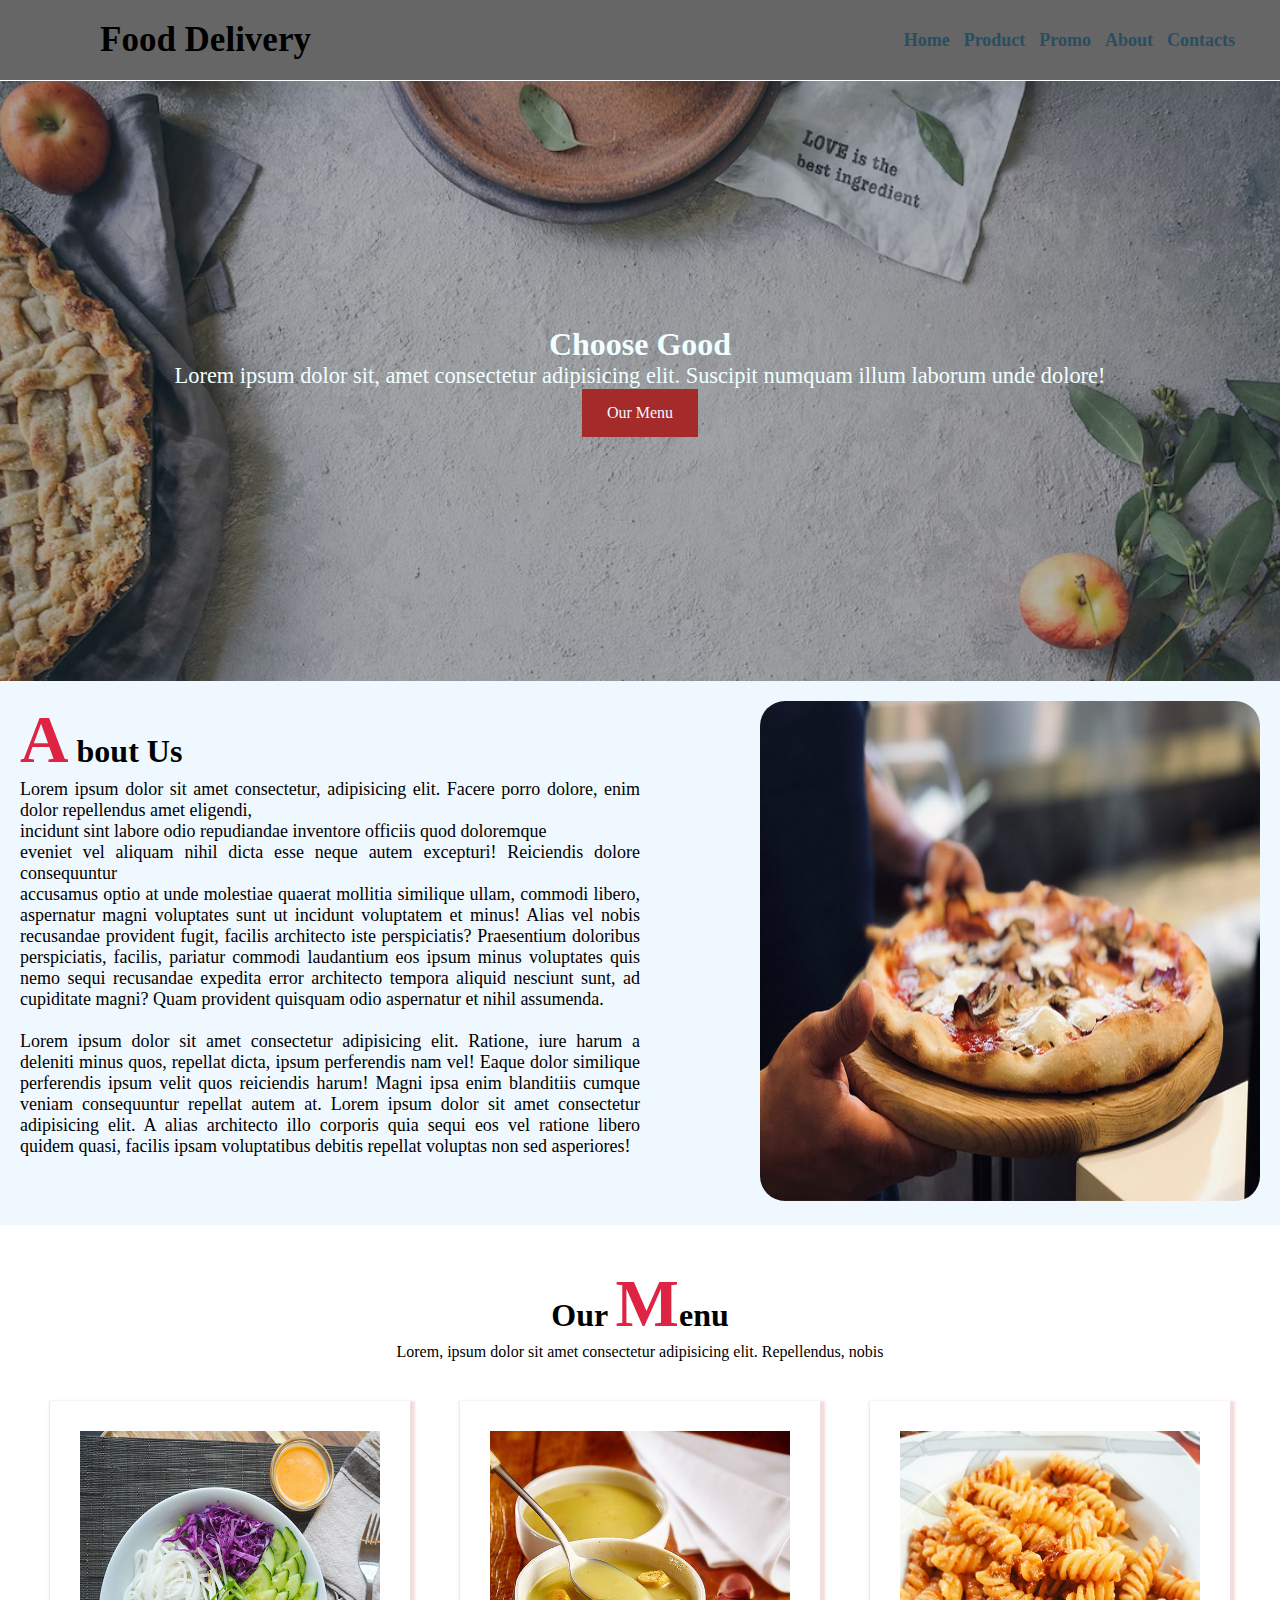
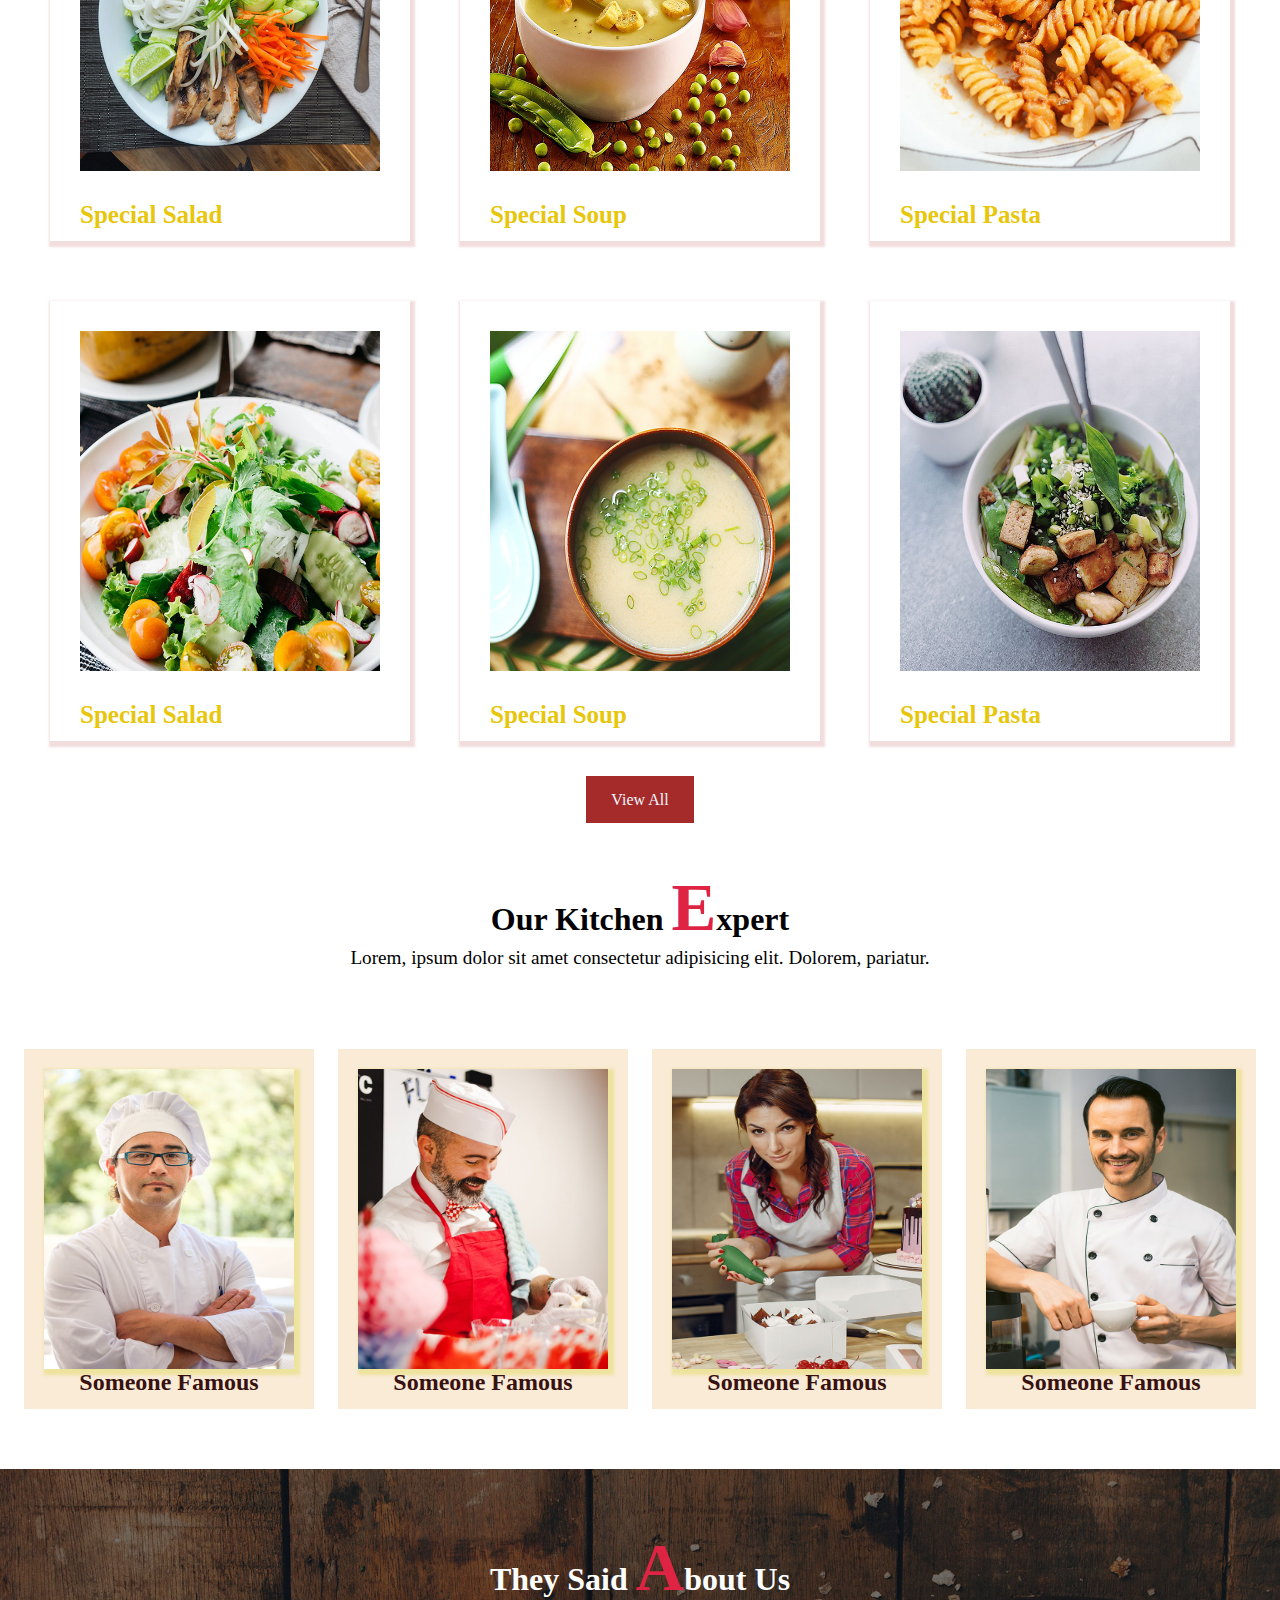
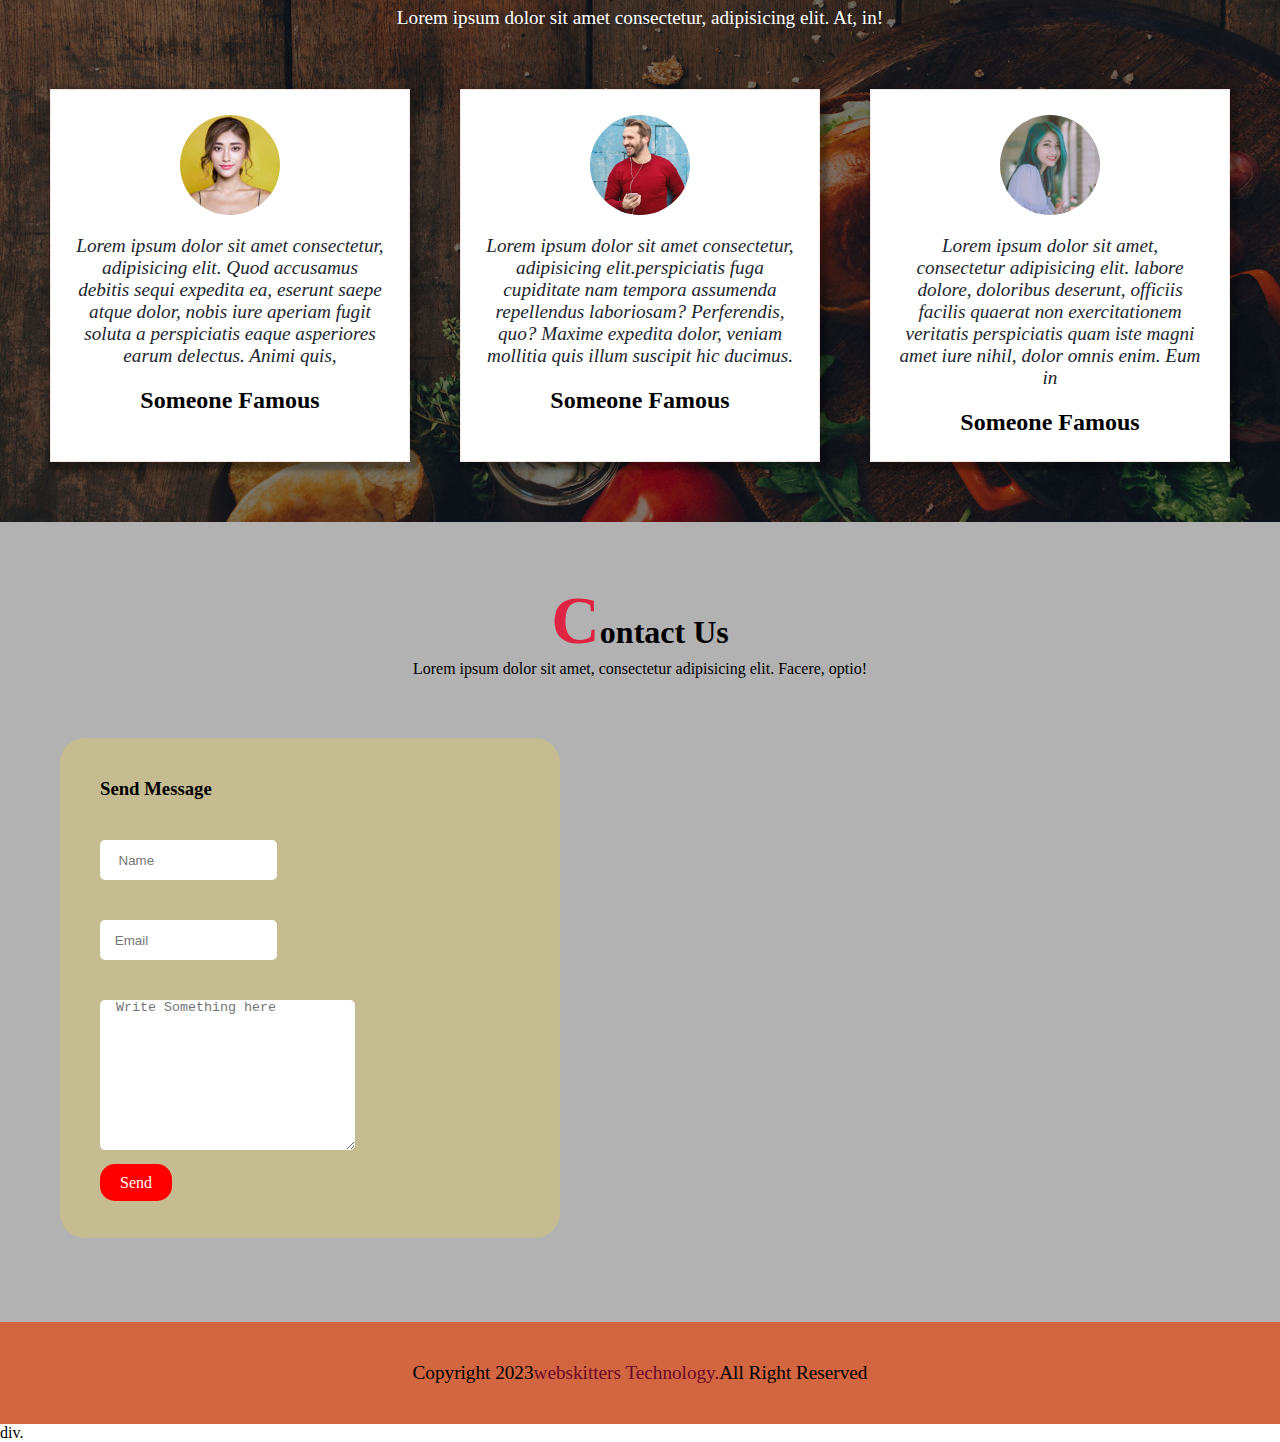
<file: index.html>
<!DOCTYPE html>
<html lang="en">
<head>
    <meta charset="UTF-8">
    <meta http-equiv="X-UA-Compatible" content="IE=edge">
    <meta name="viewport" content="width=device-width, initial-scale=1.0">
    <title>Food Delivery</title>
    <link rel="stylesheet" href="css/style.css">
    <link rel="stylesheet" href="css/media.css">
    
    <link rel="stylesheet" href="https://cdnjs.cloudflare.com/ajax/libs/font-awesome/6.4.0/css/all.min.css" integrity="sha512-iecdLmaskl7CVkqkXNQ/ZH/XLlvWZOJyj7Yy7tcenmpD1ypASozpmT/E0iPtmFIB46ZmdtAc9eNBvH0H/ZpiBw==" crossorigin="anonymous" referrerpolicy="no-referrer" />
    <script src="https://ajax.googleapis.com/ajax/libs/jquery/3.5.1/jquery.min.js"></script>
    <link rel="stylesheet" href="https://cdn.jsdelivr.net/npm/bootstrap@4.6.2/dist/css/bootstrap.min.css" integrity="sha384-xOolHFLEh07PJGoPkLv1IbcEPTNtaed2xpHsD9ESMhqIYd0nLMwNLD69Npy4HI+N" crossorigin="anonymous">
</head>
<body>
    <nav>
        <input type="checkbox" id="check">
        <label for="check" class="chkbtn">
            <i class="fa-solid fa-list"></i>
        </label>
        <label class="logo">Food Delivery</label>
        <ul>
            <li><a href="active">Home</a></li>
            <li><a href="">Product</a></li>
            <li><a href="">Promo</a></li>
            <li><a href="">About</a></li>
            <li><a href="">Contacts </a></li>
            
        </ul>
    </nav>
    <section class="banner" id="banner">
        <div class="content">
           <h1>Choose Good</h1> 
           <p>Lorem ipsum dolor sit, amet consectetur adipisicing elit. Suscipit numquam illum laborum unde dolore!</p>
            <a href="">Our Menu</a>
        </div>
    </section>
    <section class="sec-1_wrapper">
        <div class="about">
            <div class="about_1">
                <h1> <span>A</span> bout Us</h1>
                <p>Lorem ipsum dolor sit amet consectetur, adipisicing elit. Facere porro dolore, enim dolor repellendus amet eligendi, <br> incidunt sint labore odio repudiandae inventore officiis quod doloremque <br> eveniet vel aliquam nihil dicta esse neque autem excepturi! Reiciendis dolore consequuntur <br> accusamus optio at unde molestiae quaerat mollitia similique ullam, commodi libero, aspernatur magni voluptates sunt ut incidunt voluptatem et minus! Alias vel nobis recusandae provident fugit, facilis architecto iste perspiciatis? Praesentium doloribus perspiciatis, facilis, pariatur commodi laudantium eos ipsum minus voluptates quis nemo sequi recusandae expedita error architecto tempora aliquid nesciunt sunt, ad cupiditate magni? Quam provident quisquam odio aspernatur et nihil assumenda. <br><br>
                Lorem ipsum dolor sit amet consectetur adipisicing elit. Ratione, iure harum a deleniti minus quos, repellat dicta, ipsum perferendis nam vel! Eaque dolor similique perferendis ipsum velit quos reiciendis harum! Magni ipsa enim blanditiis cumque veniam consequuntur repellat autem at. Lorem ipsum dolor sit amet consectetur adipisicing elit. A alias architecto illo corporis quia sequi eos vel ratione libero quidem quasi, facilis ipsam voluptatibus debitis repellat voluptas non sed asperiores!</p>
            </div>
            <div class="about_2">
                <img src="img/img1.jpg" alt="" >
            </div>
        </div>
    </section>
    <section class="sec-2_wrapper">
        <div class="Our">
            <h1>Our <span>M</span>enu</h1>
        <p>Lorem, ipsum dolor sit amet consectetur adipisicing elit. Repellendus, nobis</p>
        </div>
        <div class="our_menu1">
         <div class="menu1 menu">
            <img src="img/menu1.jpg" alt="">
            <h4>Special Salad</h4>
         </div>
         <div class="menu2 menu">
            <img src="img/menu2.jpg" alt="">
            <h4>Special Soup</h4>
         </div>
         <div class="menu3 menu">
            <img src="img/menu3.jpg" alt="">
            <h4>Special Pasta</h4>
         </div>
        </div>
        <div class="our_menu2">
         <div class="menu4 menu">
            <img src="img/menu4.jpg" alt="">
            <h4>Special Salad</h4>
         </div>
         <div class="menu5 menu">
            <img src="img/menu5.jpg" alt="">
            <h4>Special Soup</h4>
         </div>
         <div class="menu6 menu">
            <img src="img/menu6.jpg" alt="">
            <h4>Special Pasta</h4>
         </div>
        </div>
        <div class="sec-2_a">
            <div><a href="">View All</a></div>
        </div>
    </section>
    <section class="sec-3_wrapper">
       <div class="expert_menu">
        <h1> Our Kitchen <span>E</span>xpert</h1>
        <p>Lorem, ipsum dolor sit amet consectetur adipisicing elit. Dolorem, pariatur.</p>
       </div>
    <div class="expert">
        <div class="someone1 someone">
            <img src="img/expert1.jpg" alt="" >
            <h4>Someone Famous</h4>

        </div>
        <div class="someone2 someone">
            <img src="img/expert2.jpg" alt="" >
            <h4>Someone Famous</h4>
        </div>
        <div class="someone3 someone">
            <img src="img/expert3.jpg" alt="">
            <h4>Someone Famous</h4>
        </div>
        <div class="someone4 someone">
            <img src="img/expert4.jpg" alt="" >
            <h4>Someone Famous</h4>
        </div>
    </div>
    </section>
    <section class="sec-4_wrapper">
        <div class="they">
            <h1>They Said <span>A</span>bout Us</h1>
            <p>Lorem ipsum dolor sit amet consectetur, adipisicing elit. At, in!</p>
        </div>
        <div class="said">
            <div class="said-content">
             <img src="img/testi1.jpg" alt="">
             <p>Lorem ipsum dolor sit amet consectetur, adipisicing elit. Quod accusamus debitis sequi expedita ea, eserunt saepe atque dolor, nobis iure aperiam fugit soluta a perspiciatis eaque asperiores earum delectus. Animi  quis, </p>
              <h4>Someone Famous</h4>
            </div>
            <div class="said-content">
             <img src="img/testi2.jpg" alt="">
             <p>Lorem ipsum dolor sit amet consectetur, adipisicing elit.perspiciatis fuga cupiditate nam tempora assumenda repellendus laboriosam? Perferendis, quo? Maxime expedita dolor, veniam mollitia quis illum suscipit hic ducimus. </p>
             <h4>Someone Famous</h4>
            </div>
            <div class="said-content">
            <img src="img/testi3.jpg" alt="">
            <p>Lorem ipsum dolor sit amet, consectetur adipisicing elit. labore dolore, doloribus deserunt, officiis facilis quaerat non exercitationem veritatis perspiciatis quam iste magni amet iure nihil, dolor omnis enim. Eum in </p>
            <h4>Someone Famous</h4>
        </div>
        </div>
    </section>
   <section class="sec-5_wrapper">
    <div class="contact_menu">
        <h1><span>C</span>ontact Us</h1>
        <p>Lorem ipsum dolor sit amet, consectetur adipisicing elit. Facere, optio!</p>
    </div>
    <div class="contact">
        <div class="form">
            <h3>Send Message</h3>
           <div> <input type="text" placeholder="     Name"> </div>
            <div><input type="email" placeholder="    Email"> </div>
           <div><textarea name="" id="" cols="30" rows="10" placeholder="  Write Something here"></textarea></div>
       <div class="form_a"> <a href="">Send</a> </div>
        </div>
        
    </div>
   </section>
   <footer class="last">
    <div class="copy">Copyright 2023 </div>
    <div class="webskitter"> webskitters Technology.</div>
    <div class="reserved">All Right Reserved</div>
   </footer>
   div.
  
</body>
</html>
</file>
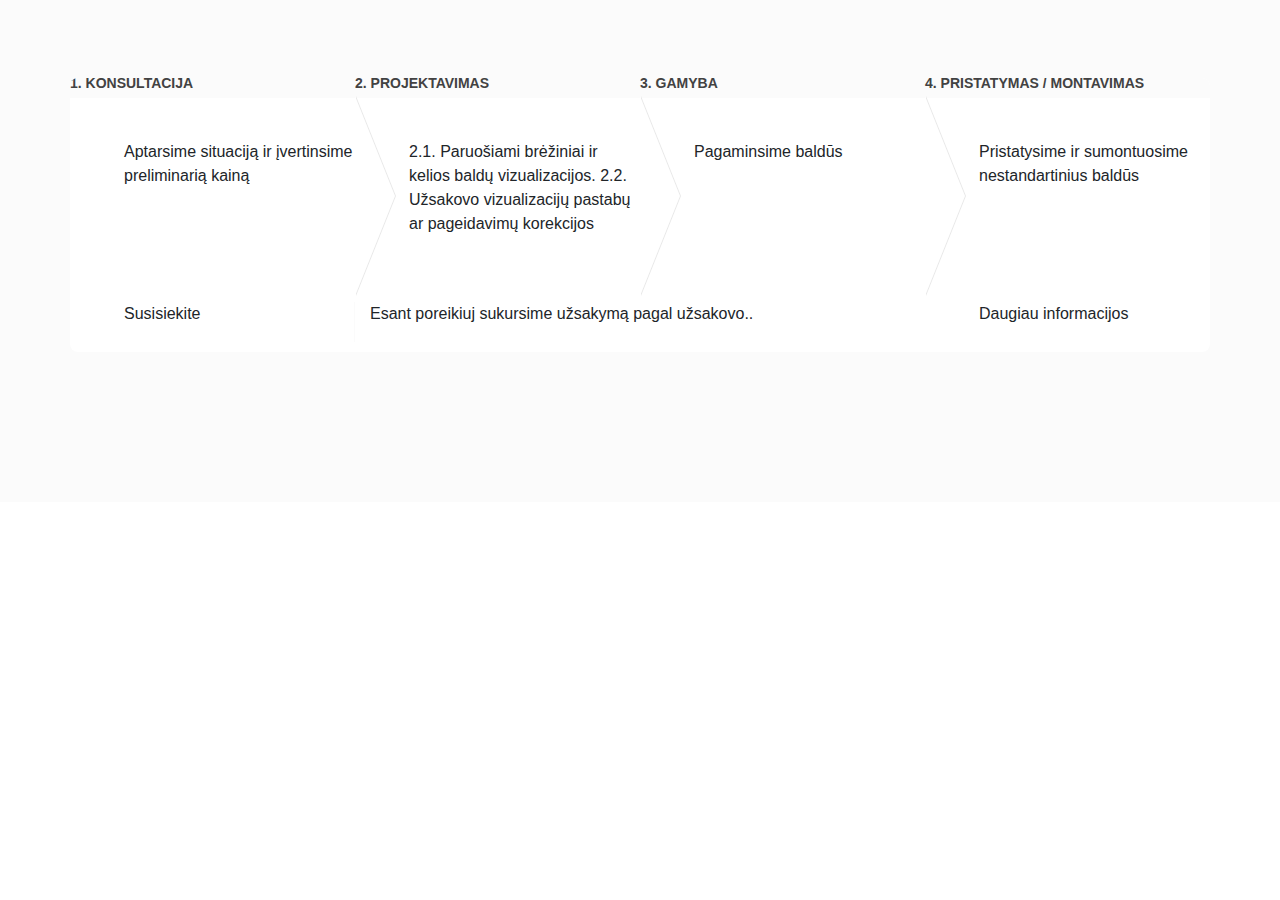
<file: css/Untitled-1.html>
<!DOCTYPE html>
<html lang="en">
<head>
    <meta charset="UTF-8">
    <meta http-equiv="X-UA-Compatible" content="IE=edge">
    <meta name="viewport" content="width=device-width, initial-scale=1.0">
    <title>Document</title>
    <link rel="stylesheet" href="https://maxcdn.bootstrapcdn.com/bootstrap/4.3.1/css/bootstrap.min.css" />
    <style>
        #work-process {
          padding: 78px 0 150px 0;
          background-color: #fbfbfb;
        }
        
        h2 {
          font-size: 14px;
          font-weight: bold;
          line-height: normal;
          color: #424242;
        }
        
        .container {
          border-radius: 8px;
          background-color: #ffffff;
          overflow: hidden;
        }
        
        .col-lg-3 {
          padding-left: 54px;
          background-color: #ffffff;
        }
        
        .styledContainer .col-lg-3:not(:last-child):after {
          content: " ";
          display: block;
          width: 0;
          height: 0;
          border-top: 100px solid transparent;
          border-bottom: 100px solid transparent;
          border-left: 40px solid #ffffff;
          position: absolute;
          top: 50%;
          margin-top: -100px;
          left: 100%;
          z-index: 2;
        }
        
        .styledContainer .col-lg-3:not(:last-child):before {
          content: " ";
          display: block;
          width: 0;
          height: 0;
          border-top: 100px solid transparent;
          border-bottom: 100px solid transparent;
          border-left: 40px solid #e9e9e9;
          position: absolute;
          top: 50%;
          margin-top: -100px;
          margin-left: 1px;
          left: 100%;
          z-index: 1;
        }
        
        .styledContainer .col-lg-3 {
          padding: 0;
        }
        
        .styledContainer .col-lg-3 p,
        .styledContainer .col-lg-6 p {
          padding-left: 54px;
        }
        
        #work-process>.container>.styledContainer {
          border-top: 20px solid #fbfbfb;
          padding-top: 30px;
          padding-bottom: 40px;
        }
        
        .styledContainer .headingBox {
          position: absolute;
          top: -50px;
        }
        
        .separateBorder {
          border-right: 1px solid #fbfbfb;
        }
        
        @media screen AND (max-width:991px) {
          .styledContainer .headingBox {
            top: auto;
          }
          .styledContainer .headingContainer {
            background-color: #fbfbfb;
          }
          .styledContainer .headingContainer {
            height: 20px;
          }
          .separateBorder {
            border-right: none;
          }
        }
        
        @media screen AND (min-width:1200px) {
          #work-process>.container>.styledContainer {
            border-top: 20px solid #fbfbfb;
            padding-top: 42px;
          }
          .styledContainer .headingBox {
            position: absolute;
            top: -65px;
          }
        }
        
        .bottomRow {
          padding: 10px 0;
        }
      </style>



</head>
<body>
    




<section id="work-process">
  <div class="container ">
    <div class="row styledContainer">
      <div class="col-lg-3">
        <div class='headingContainer'>
          <div class='headingBox'>
            <h2>1. KONSULTACIJA</h2>
          </div>
        </div>
        <p>Aptarsime situaciją ir įvertinsime preliminarią kainą</p>
      </div>
      <div class="col-lg-3">
        <div class='headingContainer'>
          <div class='headingBox'>
            <h2>2. PROJEKTAVIMAS</h2>
          </div>
        </div>
        <p>2.1. Paruošiami brėžiniai ir kelios baldų vizualizacijos. 2.2. Užsakovo vizualizacijų pastabų ar pageidavimų korekcijos</p>
      </div>
      <div class="col-lg-3">
        <div class='headingContainer'>
          <div class='headingBox'>
            <h2>3. GAMYBA</h2>
          </div>
        </div>
        <p>Pagaminsime baldūs</p>
      </div>
      <div class="col-lg-3">
        <div class='headingContainer'>
          <div class='headingBox'>
            <h2>4. PRISTATYMAS / MONTAVIMAS</h2>
          </div>
        </div>
        <p>Pristatysime ir sumontuosime nestandartinius baldūs</p>
      </div>
    </div>
    <div class="row bottomRow">
      <div class="col-lg-3 separateBorder">
        <p>Susisiekite</p>
      </div>
      <div class="col-lg-6">
        <p>Esant poreikiuj sukursime užsakymą pagal užsakovo..</p>
      </div>
      <div class="col-lg-3">
        <p>Daugiau informacijos</p>
      </div>
    </div>
  </div>
</section>
</body>
</html>
</file>
<file: css/style.css>
*{
    margin: 0;
    padding: 0;
    box-sizing: border-box;
    scroll-behavior: smooth;
}
/* navbar start */
nav{
    background-color: rgba(0, 0, 0,0.6);
    height: 80px;
    width: 100%;

}
label.logo{
    color: black;
    font-size: 35px;
    line-height: 80px;
    padding: 0px 100px;
    font-weight: bold;

}
nav ul{
    float: right;
    margin-right: 40px;
}
nav ul li{
    display: inline-block;
    margin: 30px 5px;
}
nav ul li a{
    color: rgb(41, 77, 97);
    font-size: 18px;
    text-transform: capitalize;
    font-weight: 600;
    text-decoration: none;

}
nav ul li a:hover{
    color: rgb(88, 110, 54);
}
.chkbtn{
    font-size: 40px;
    float: right;
    color: white;
    line-height: 80px;
    margin-right: 100px;
    cursor: pointer;
    display: none;
}
#check{
    display: none;
}


/* .header_wrapper{
    
	background-color: rgba(0,0,0,0.1);
	width: 100%;
	padding: 40px 0px;
	display: flex;
    flex-wrap: wrap;
	justify-content:space-between;
	align-items:center;
	transition:0.5s;
}

.logo{
    text-decoration: none;
    font-size: 25px;
    color:rgb(223, 36, 67) ;
    
}
.logo span{
    color: rgb(203, 16, 78);
   font-weight: 400;
   font-size: 2em;

}
.navigation {
display: flex;
flex-wrap: wrap;

}
.navigation li{
    list-style: none;
    padding: 0 20px;

}
.navigation li a{
    text-decoration: none;
    color: black;
    

} */
.banner{
    position: relative;
   width: 100%;
   /* min-height: 100vh; */
   display: flex;
   justify-content: center;
   align-items: center;
    background-image: url(../img/banner.avif);
    background-color: rgba(0, 0, 0, 0.3);
    background-blend-mode: multiply;
    background-size: cover;
    background-position: center center;
    background-attachment: fixed;
    height: 600px;
    /* opacity: 0.9; */
    
}
.content{
    display: flex;
    flex-wrap: wrap;
    flex-direction: column;
    justify-content: center;
    align-items: center;
   text-align: center;
   color: azure;
   

}
.content h1{
    font-size: 2em;
}
.content p{
    font-size: 1.4em;
}
.content a{
    padding: 15px 25px 15px 25px;
    background-color: brown;
    text-decoration: none;
    color: aliceblue;
    transition: all 2s;


}
.content a:hover{
    letter-spacing: 3px;
    background-color: rgb(240, 149, 149);
    font-size: 1em;
    color: brown;
}
/* section-1 start */
.sec-1_wrapper{

}
.about{
    display: flex;
    flex-wrap: wrap;
    justify-content: space-between;
    position: relative;
    width: 100%;
    padding: 20px;
    background-color: aliceblue;
}

.about_1{
 width: 50%;
}
.about_1 h1{
    font-size: 2em;
}
 span{
    color:rgb(223, 36, 67) ;
    font-size:2.1em ;
   
}
.about_1 p{
    text-align: justify;
    font-size: 18px;
}
.about_2 img{
  border-radius: 25px;
  height: 500px;
  width: 500px;
    
}
/* section-2 */
.sec-2_wrapper{

}
.Our{
    display: flex;
    flex-wrap: wrap;
    text-align: center;
    flex-direction: column;
    align-items: center;
    border: 0px solid black;
    padding-top: 40px;
    padding-bottom: 40px;
}
.Our h1{
    font-size: 2em;
    color: black;
}
.our_menu1{
display: flex;
flex-wrap: wrap;
justify-content: space-evenly;
}
.menu{
    height: 440px;
    width: 360px;
    margin-bottom: 30px;
    background-color: white;
    box-shadow: 2px 3px 2px 3px rgba(230, 188, 188, 0.5);
}
.menu img{
height: 340px;
width: 300px;
display: flex;
 align-items: center;
justify-content: center;
margin: 30px auto;
   
}
.menu h4{
  margin-left: 30px;
  font-size: 25px;
  color: rgb(231, 198, 12);
}
.our_menu2 {
    display: flex;
    flex-wrap: wrap;
    justify-content: space-evenly;
    margin-top: 30px;
}
.menu4 img{

}
.menu5 img{

}
.menu6 img{

}
.sec-2_a{
    display: flex;
    flex-wrap: wrap;
    flex-direction: column;
    align-items: center;
    margin-top: 20px;
    margin-bottom: 60px;
}
.sec-2_a a{
    padding: 15px 25px 15px 25px;
    background-color: brown;
    text-decoration: none;
    color: aliceblue;
   
    transition: all 2s;

}
.sec-2_a a:hover{
    letter-spacing: 3px;
    background-color: rgb(240, 149, 149);
    font-size: 1em;
    color: brown;
   
}
/* section-3 */
.sec-3_wrapper{
  
}
.expert_menu{
    display: flex;
    flex-wrap: wrap;
    flex-direction: column;
    align-items: center;
    text-align: center;
}
.expert_menu h1{
 font-size: 2em;
}
.expert_menu p{
    font-size: 1.2em;
    margin-bottom: 60px;
}
.expert{
  display: flex;
  flex-wrap: wrap;
  justify-content: space-evenly;
  
}
.someone{
height: 360px;
width: 290px;
display: flex;
flex-wrap: wrap;
flex-direction: column;
align-items: center;
border: 0px solid black;
background-color: antiquewhite;
margin-top: 20px;
}
.someone img{
height: 300px;
width: 250px;
margin-top: 20px;
box-shadow: 3px 3px 3px 3px rgba(208, 208, 23, 0.3);
}
.someone h4{
font-size: 1.5em;
color: rgb(56, 17, 17);
}
/* section-4 */
.sec-4_wrapper{
background-image: url(../img/bg2.jpg);
background-size: 100% 100%;
background-position: center center;
margin-top: 60px;
}
.they{
display: flex;
flex-wrap: wrap;
flex-direction: column;
align-items: center;
text-align: center;
color: white;
padding-top: 60px;
padding-bottom: 60px;
}
.they h1{
    font-size: 2em;

}
.they p{
font-size: 1.2em;
}
.said{
  display: flex;
  flex-wrap: wrap;
  flex-direction: row;
  justify-content: space-evenly;
}
.said-content{
border: 1px solid rgb(244, 229, 229);
width: 360px;
display: flex;
flex-wrap: wrap;
flex-direction: column;
align-items: center;
padding: 25px;
background-color: white;
box-shadow: 4px 4px 4px 4px rgba(0, 0, 0, 0.3);
text-align: center;
margin-bottom: 60px;
}
.said-content img{
height: 100px;
width: 100px;
border-radius: 100%;
}
.said-content p{
    font-size: 1.2em;
    font-style: italic;
    color: rgb(27, 37, 45);
    padding-top: 20px;


}
.said-content h4{
  font-size: 1.5em;
  color: black;
  padding-top: 20px;

}
/* section-5 */
.sec-5_wrapper{
 background-image: url(../img/bg3-1.jpg);
 background-size: 100% 100%;
 background-position: center center;
 background-attachment: fixed;
 height: 800px;
 background-color: rgba(0, 0, 0, 0.3);
 background-blend-mode: multiply;

}
.contact_menu{
  display: flex;
  flex-wrap: wrap;
  flex-direction: column;
  align-items: center;
  text-align: center;
  padding-top: 60px;
  padding-bottom: 60px;
}
.contact_menu h1{

font-size: 2em;
}
.contact_menu p{
 font-size: 1.2;
}
.contact{
    display: flex;
    flex-wrap: wrap;
    margin-left: 60px;
    

}
.form{
display: flex;
flex-wrap: wrap;
flex-direction: column;
background-color: rgba(224, 205, 96, 0.4);
width: 500px;
height: 500px;
border-radius: 25px;
padding: 40px;


}
.form div input{
    margin-top: 40px;
    height: 40px;
     border: none;
    border-radius: 5px;
    
}
.form div textarea{
    margin-top: 40px;
    border: none;
    border-radius: 5px;
}
.form_a{
    margin-top: 20px;
}
.form_a a{
    padding: 10px 20px 10px 20px;
    background-color: red;
    text-decoration: none;
    color: white;
    font-size: 1em;
    border-radius: 15px;
    transition: all 2s;
}
.form_a a:hover{
 background-color: rgb(231, 150, 150);
 color: red;
 letter-spacing: 2px;
}
/* footer */
.last{
    display: flex;
    flex-wrap: wrap;
    justify-content: center;
    background-color: rgb(209, 102, 64);
    padding-top: 40px;
    padding-bottom: 40px;
    color: #000;
    font-size: 1.2em;
}
.webskitter{
    color: rgb(109, 5, 40);
}
</file>
<file: css/media.css>
@media (max-width:400px) {
    .banner{
        height: 400px;
    }
    
    .content h1{
        font-size: 1.4em;
        margin-bottom: 10px;
    }
    .content p{
        font-size: 1em;
        margin-bottom: 10px;
    }
    .content a{
        padding: 10px 20px 10px 20px;
    }
    .about_1{
        width: 100%;
    
}
.about_1 h1{
    font-size: 2em;
}
.about_2 img{
    height: 340px;
    width: 340px;
}



.contact{
    margin-left: 10px;
}

.form{
    width: 350px;
   
}

}



@media (max-width:952px) {
    label.logo{
        font-size: 30px;
        padding-left: 50px;
    }
    nav ul li a{
        font-size: 16px;
    }

    
}
@media (max-width:858px) {
    .chkbtn{
        display: block;
    }
    ul{
        position: fixed;
        width: 100%;
        height: 100vh;
        background-color: black;
        top: 80px;
        left:-100%;
        z-index: 1;
        text-align: center;
        transition: all 0.5s;

    }
    nav ul li{
        display: block;
        margin: 50px 0px;
        line-height: 30px;

    }
    nav ul li a{
        font-size: 20px;
        color: azure;
    }
    #check:checked ~ ul{
        left:0px;

    }
    label.logo{
        /* position: fixed; */
        font-size: 25px;
        padding-left: 20px;
    }
    .chkbtn{
        font-size: 35px;
        margin-right:40px ;
    } 
        
}
</file>
